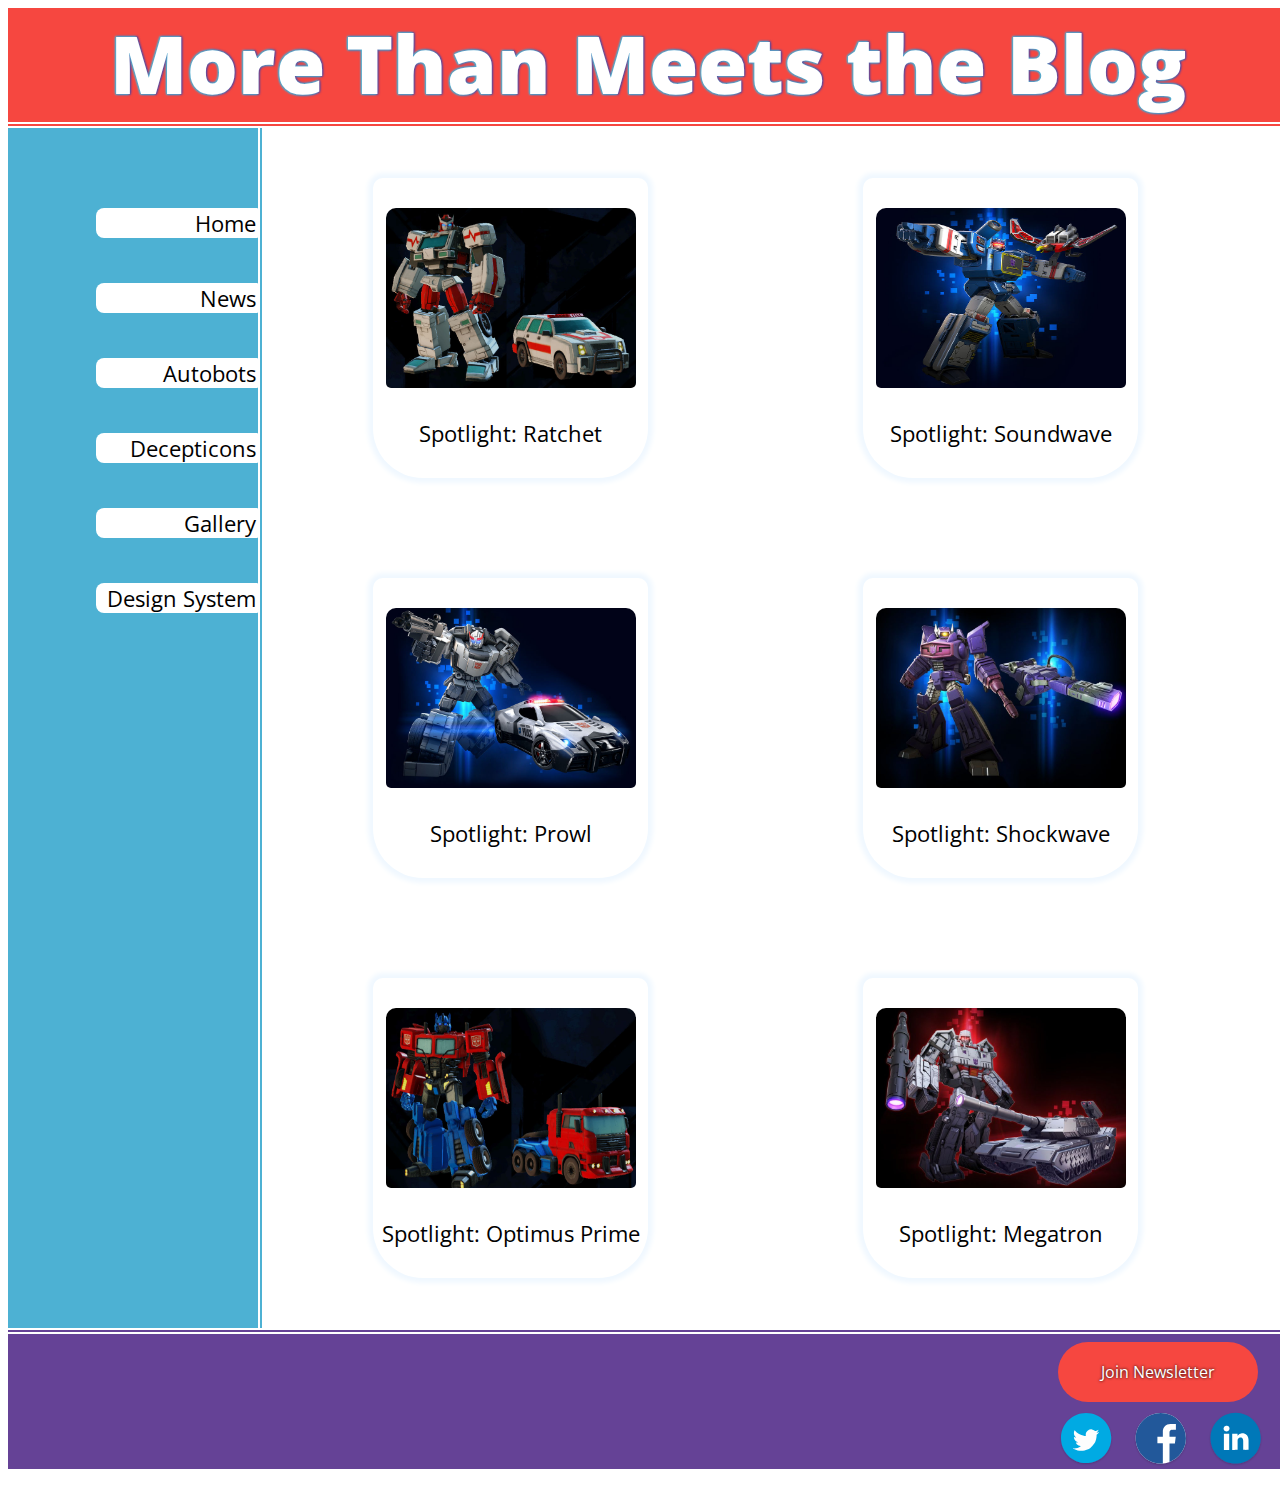
<file: index.html>
<!DOCTYPE html>
<html lang="en">
    <head>
        <meta name="viewport" content="width=device-width, initial-scale=1.0" charset="utf-8" >
        <link rel="stylesheet" href="index.css">
        <title>Blog Homepage</title>
    </head>
    
    <body>
        <div class="title">More Than Meets the Blog</div>
        
        <div class="navbar">
            <div class="nav nav1"><a href="index.html">Home</a></div>
            <div class="nav">News</div>
            <div class="nav">Autobots</div>
            <div class="nav">Decepticons</div>
            <div class="nav">Gallery</div>
            <div class="nav"><a href="DesignSystem.html">Design System</a></div>
        </div>
        
        <div class="page-content">
            <a href="blogpostRatchet.html">
                <div class="card blog-card card1">
                    <div class="card-image image1"></div>
                    <div class="content">Spotlight: Ratchet</div>
                </div>
            </a>
            
            <a href="blogpostSoundwave.html">
                <div class="card blog-card card2">
                    <div class="card-image image2"></div>
                    <div class="content">Spotlight: Soundwave</div>
                </div>
            </a>
            
            <a href="blogpostRatchet.html">
                <div class="card blog-card card3">
                    <div class="card-image image3"></div>
                    <div class="content">Spotlight: Prowl</div>
                </div>
            </a>
            
            <a href="blogpostSoundwave.html">
                <div class="card blog-card card4">
                    <div class="card-image image4"></div>
                    <div class="content">Spotlight: Shockwave</div>
                </div>
            </a>
            
            <a href="blogpostRatchet.html">
                <div class="card blog-card card5">
                    <div class="card-image image5"></div>
                    <div class="content">Spotlight: Optimus Prime</div>
                </div>
            </a>
            
            <a href="blogpostSoundwave.html">
                <div class="card blog-card card6">
                    <div class="card-image image6"></div>
                    <div class="content">Spotlight: Megatron</div>
                </div>
            </a>
        </div>
        
        <div class="footer">
            <div class="button">Join Newsletter</div>
            <div class="icon-group">
                <div class="icon twit-icon"></div>
                <div class="icon face-icon"></div>
                <div class="icon link-icon"></div>
            </div>
        </div>
    </body>
</html>
</file>
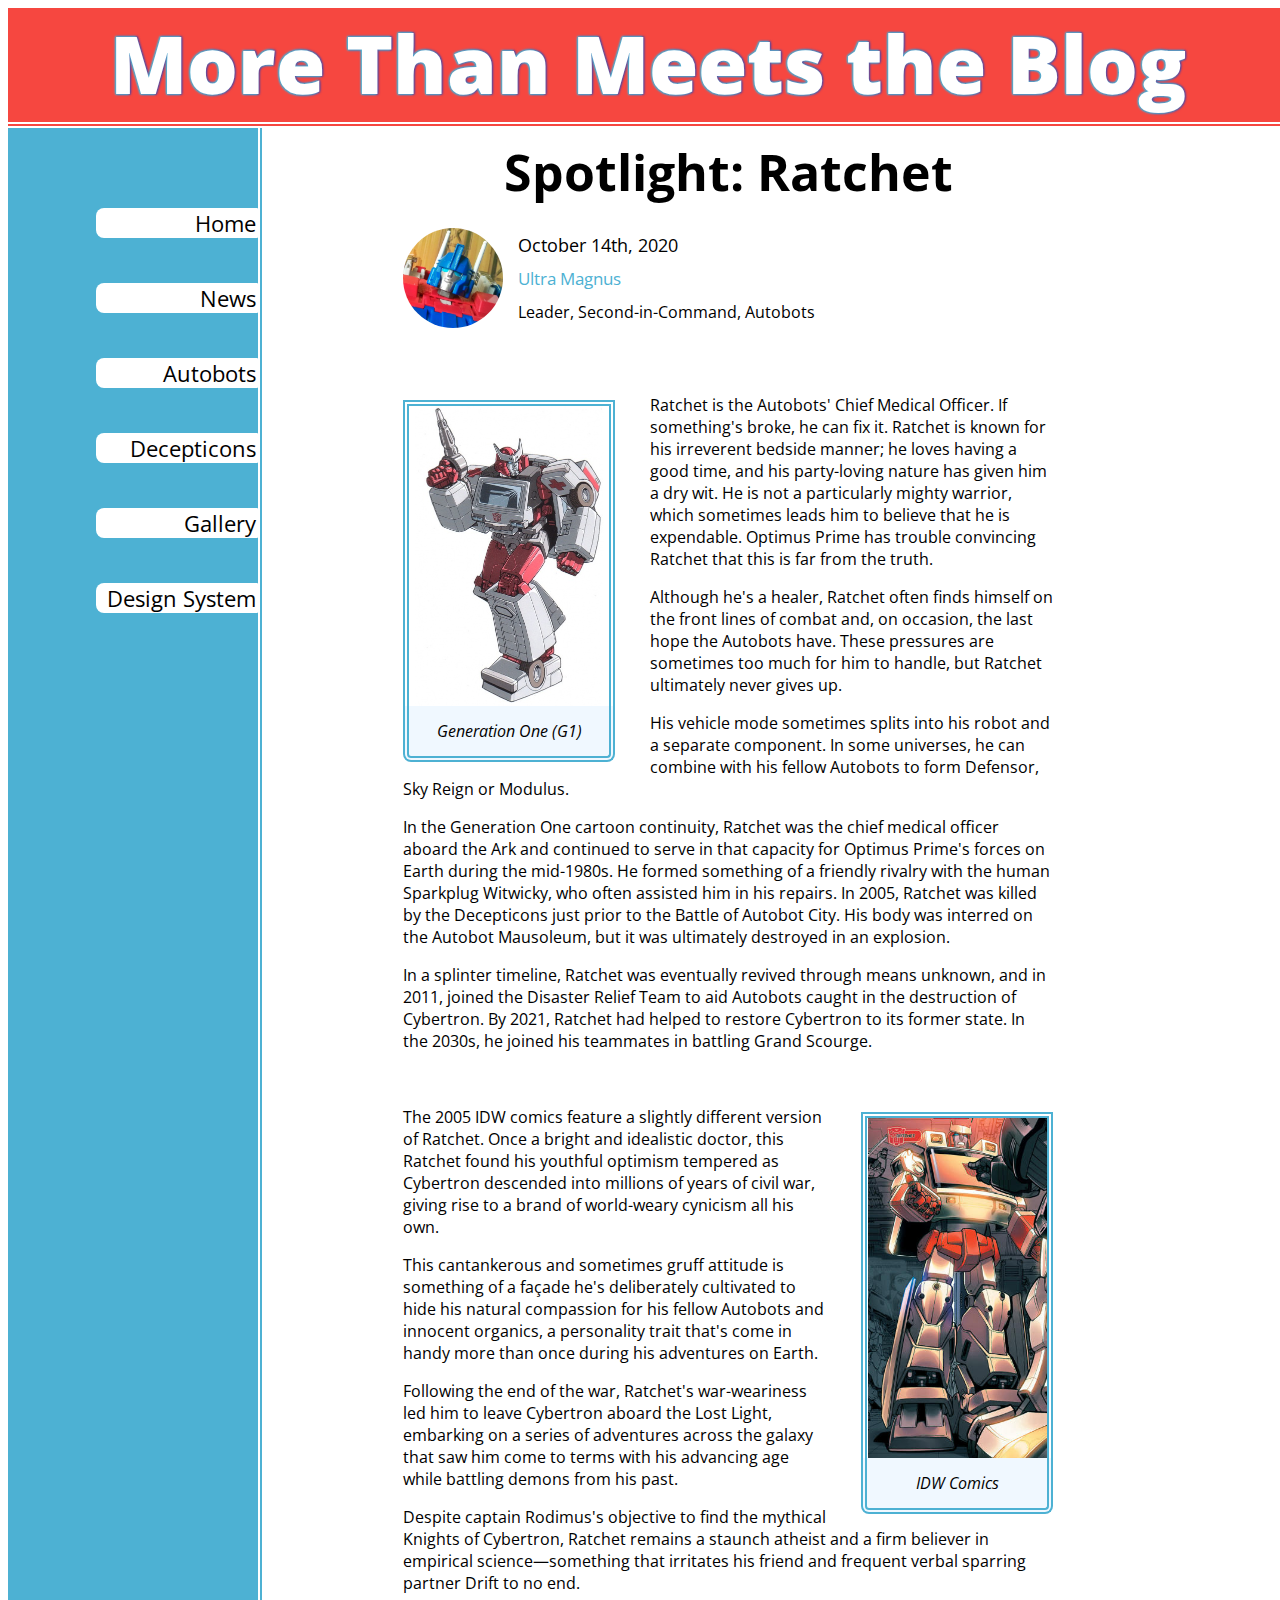
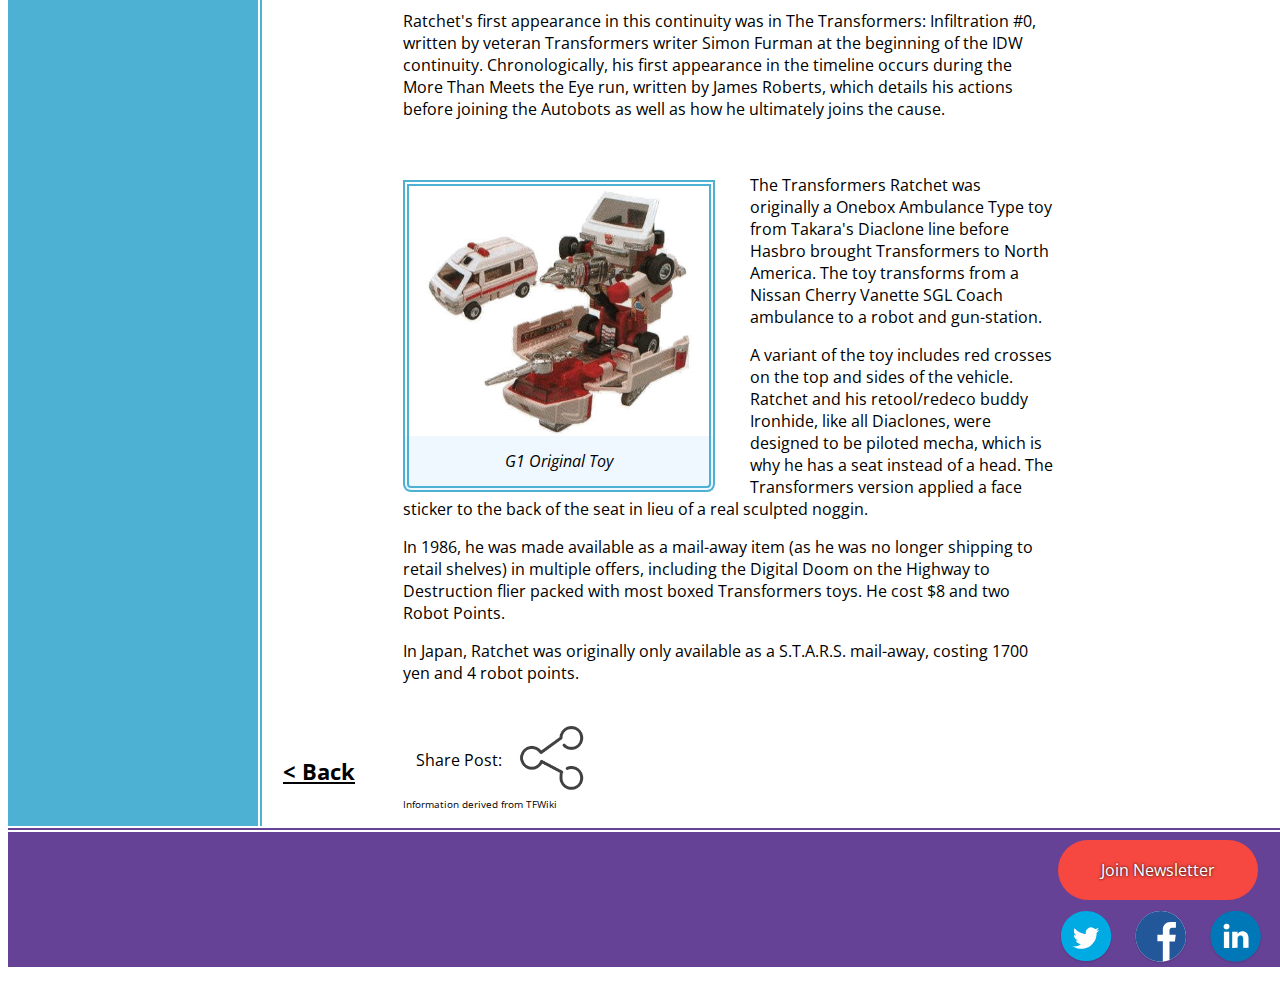
<file: blogpostRatchet.html>
<!DOCTYPE html>
<html lang="en">
    <head>
        <meta name="viewport" content="width=device-width, initial-scale=1.0" charset="utf-8">
        <link rel="stylesheet" href="blogpostRatchet.css">
        <title>Blog Post</title>
    </head>
    
    <body>
        <div class="title">More Than Meets the Blog</div>
        
        <div class="navbar">
            <div class="nav nav1"><a href="index.html">Home</a></div>
            <div class="nav">News</div>
            <div class="nav">Autobots</div>
            <div class="nav">Decepticons</div>
            <div class="nav">Gallery</div>
            <div class="nav"><a href="DesignSystem.html">Design System</a></div>
        </div>
        
        <div class="header">Spotlight: Ratchet</div>
        
        <div class="author">
            <div class="icon author-icon"></div>
            <div class="author-content">
                <div class="date">October 14th, 2020</div>
                <div class="name">Ultra Magnus</div>
                <div class="info">Leader, Second-in-Command, Autobots</div>
            </div>
        </div>
        
        <div class="post-content">
            <div class="image post-image1"></div>
            <div class="caption caption1">Generation One (G1)</div>
            <p>Ratchet is the Autobots' Chief Medical Officer. If something's broke, he can fix it. Ratchet is known for his irreverent bedside manner; he loves having a good time, and his party-loving nature has given him a dry wit. He is not a particularly mighty warrior, which sometimes leads him to believe that he is expendable. Optimus Prime has trouble convincing Ratchet that this is far from the truth.</p>

            <p>Although he's a healer, Ratchet often finds himself on the front lines of combat and, on occasion, the last hope the Autobots have. These pressures are sometimes too much for him to handle, but Ratchet ultimately never gives up.</p>

            <p>His vehicle mode sometimes splits into his robot and a separate component. In some universes, he can combine with his fellow Autobots to form Defensor, Sky Reign or Modulus.</p>
            
            <p>In the Generation One cartoon continuity, Ratchet was the chief medical officer aboard the Ark and continued to serve in that capacity for Optimus Prime's forces on Earth during the mid-1980s. He formed something of a friendly rivalry with the human Sparkplug Witwicky, who often assisted him in his repairs. In 2005, Ratchet was killed by the Decepticons just prior to the Battle of Autobot City. His body was interred on the Autobot Mausoleum, but it was ultimately destroyed in an explosion.</p>
            
            <p>In a splinter timeline, Ratchet was eventually revived through means unknown, and in 2011, joined the Disaster Relief Team to aid Autobots caught in the destruction of Cybertron. By 2021, Ratchet had helped to restore Cybertron to its former state. In the 2030s, he joined his teammates in battling Grand Scourge.</p>
            <br>
            
            <div class="image post-image2"></div>
            <div class="caption caption2">IDW Comics</div>
            
            <p>The 2005 IDW comics feature a slightly different version of Ratchet. Once a bright and idealistic doctor, this Ratchet found his youthful optimism tempered as Cybertron descended into millions of years of civil war, giving rise to a brand of world-weary cynicism all his own.</p>
            
            <p>This cantankerous and sometimes gruff attitude is something of a façade he's deliberately cultivated to hide his natural compassion for his fellow Autobots and innocent organics, a personality trait that's come in handy more than once during his adventures on Earth.</p>
            
            <p>Following the end of the war, Ratchet's war-weariness led him to leave Cybertron aboard the Lost Light, embarking on a series of adventures across the galaxy that saw him come to terms with his advancing age while battling demons from his past.</p> 
            
            <p>Despite captain Rodimus's objective to find the mythical Knights of Cybertron, Ratchet remains a staunch atheist and a firm believer in empirical science—something that irritates his friend and frequent verbal sparring partner Drift to no end.</p>
            
            <p>Ratchet's first appearance in this continuity was in The Transformers: Infiltration #0, written by veteran Transformers writer Simon Furman at the beginning of the IDW continuity. Chronologically, his first appearance in the timeline occurs during the More Than Meets the Eye run, written by James Roberts, which details his actions before joining the Autobots as well as how he ultimately joins the cause.</p>
            <br>
            
            <div class="image post-image3"></div>
            <div class="caption caption3">G1 Original Toy</div>
            
            <p>The Transformers Ratchet was originally a Onebox Ambulance Type toy from Takara's Diaclone line before Hasbro brought Transformers to North America. The toy transforms from a Nissan Cherry Vanette SGL Coach ambulance to a robot and gun-station.</p>
            
            <p>A variant of the toy includes red crosses on the top and sides of the vehicle. Ratchet and his retool/redeco buddy Ironhide, like all Diaclones, were designed to be piloted mecha, which is why he has a seat instead of a head. The Transformers version applied a face sticker to the back of the seat in lieu of a real sculpted noggin.</p>
            
            <p>In 1986, he was made available as a mail-away item (as he was no longer shipping to retail shelves) in multiple offers, including the Digital Doom on the Highway to Destruction flier packed with most boxed Transformers toys. He cost $8 and two Robot Points.</p>
            
            <p>In Japan, Ratchet was originally only available as a S.T.A.R.S. mail-away, costing 1700 yen and 4 robot points.</p>
            <br>
            
            <div class="social">
                Share Post: 
                <div class="icon share-icon"></div>
            </div>
            
            <div class="credit">Information derived from TFWiki</div>
        </div>
        
        <div class="back"><a href="index.html">&lt Back</a></div>
        
        <div class="footer">
            <div class="button">Join Newsletter</div>
            <div class="icon-group">
                <div class="icon twit-icon"></div>
                <div class="icon face-icon"></div>
                <div class="icon link-icon"></div>
            </div>
        </div>
    </body>
</html>
</file>
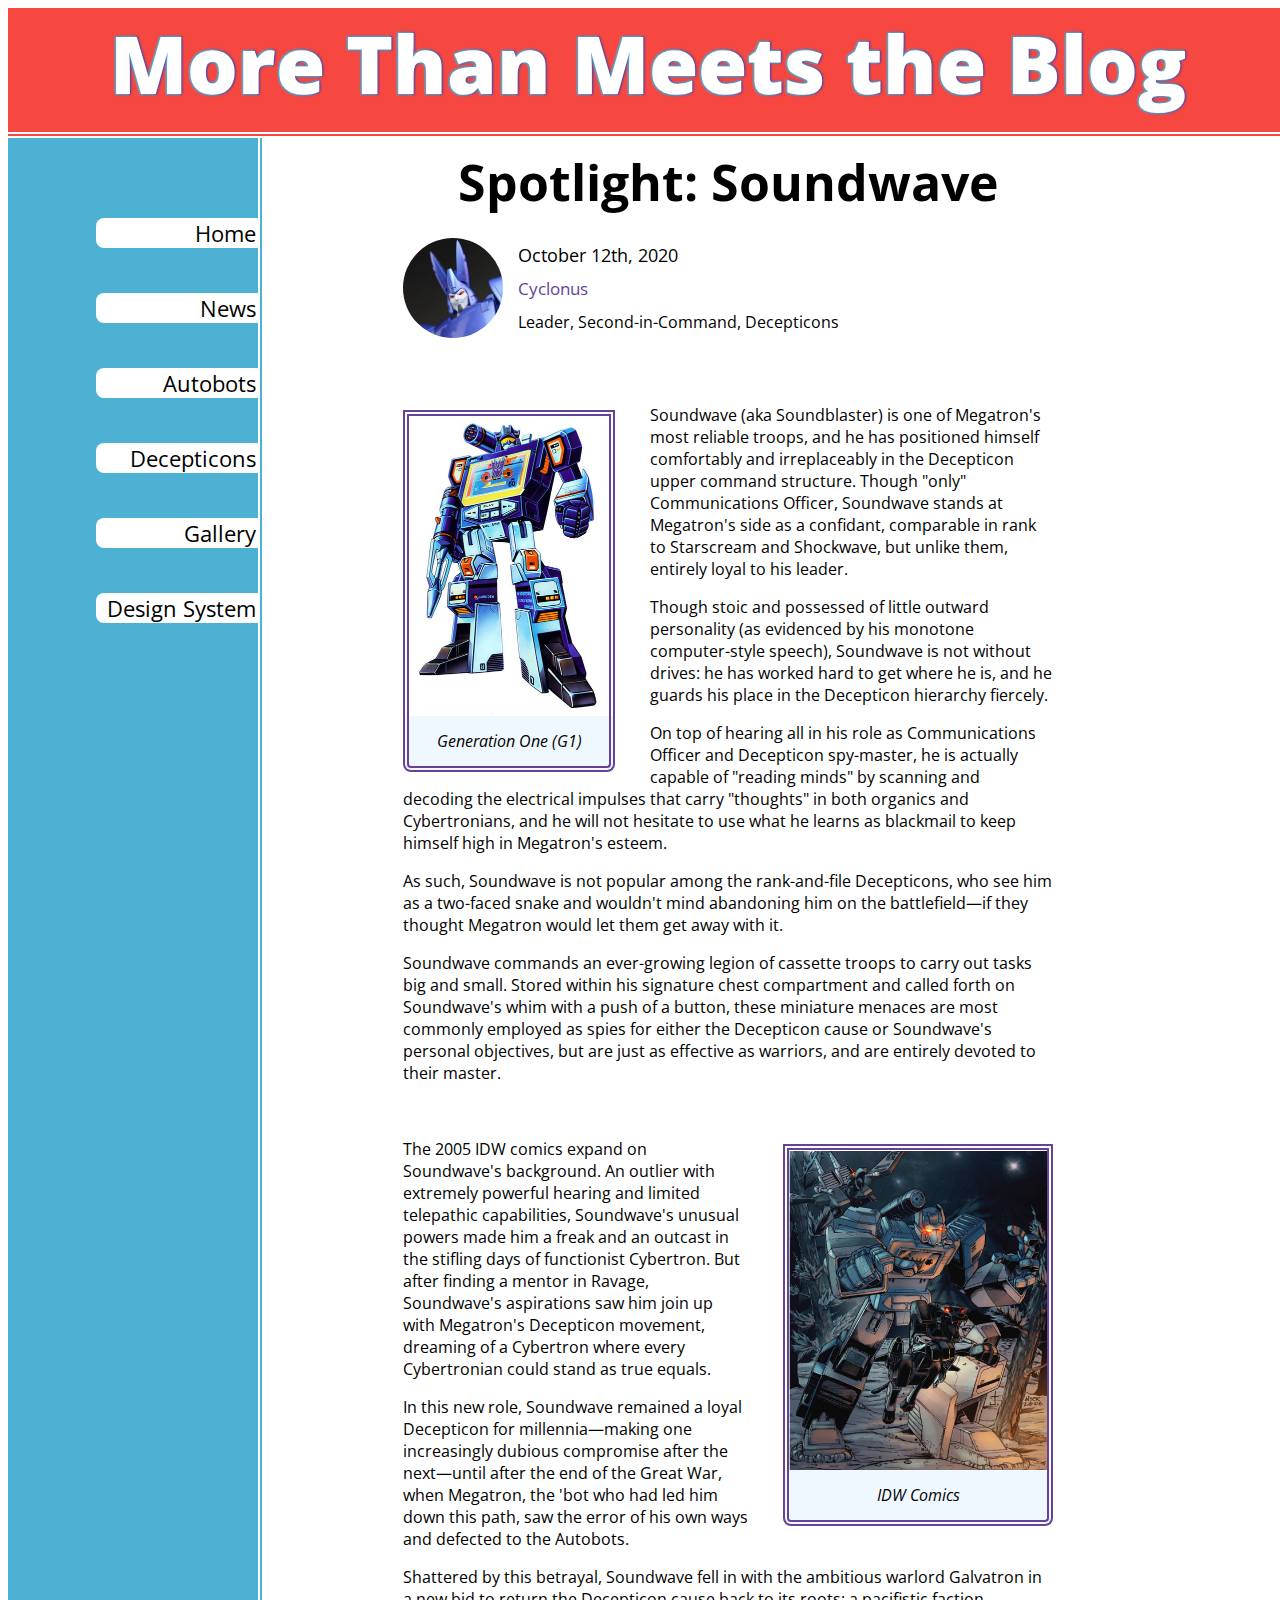
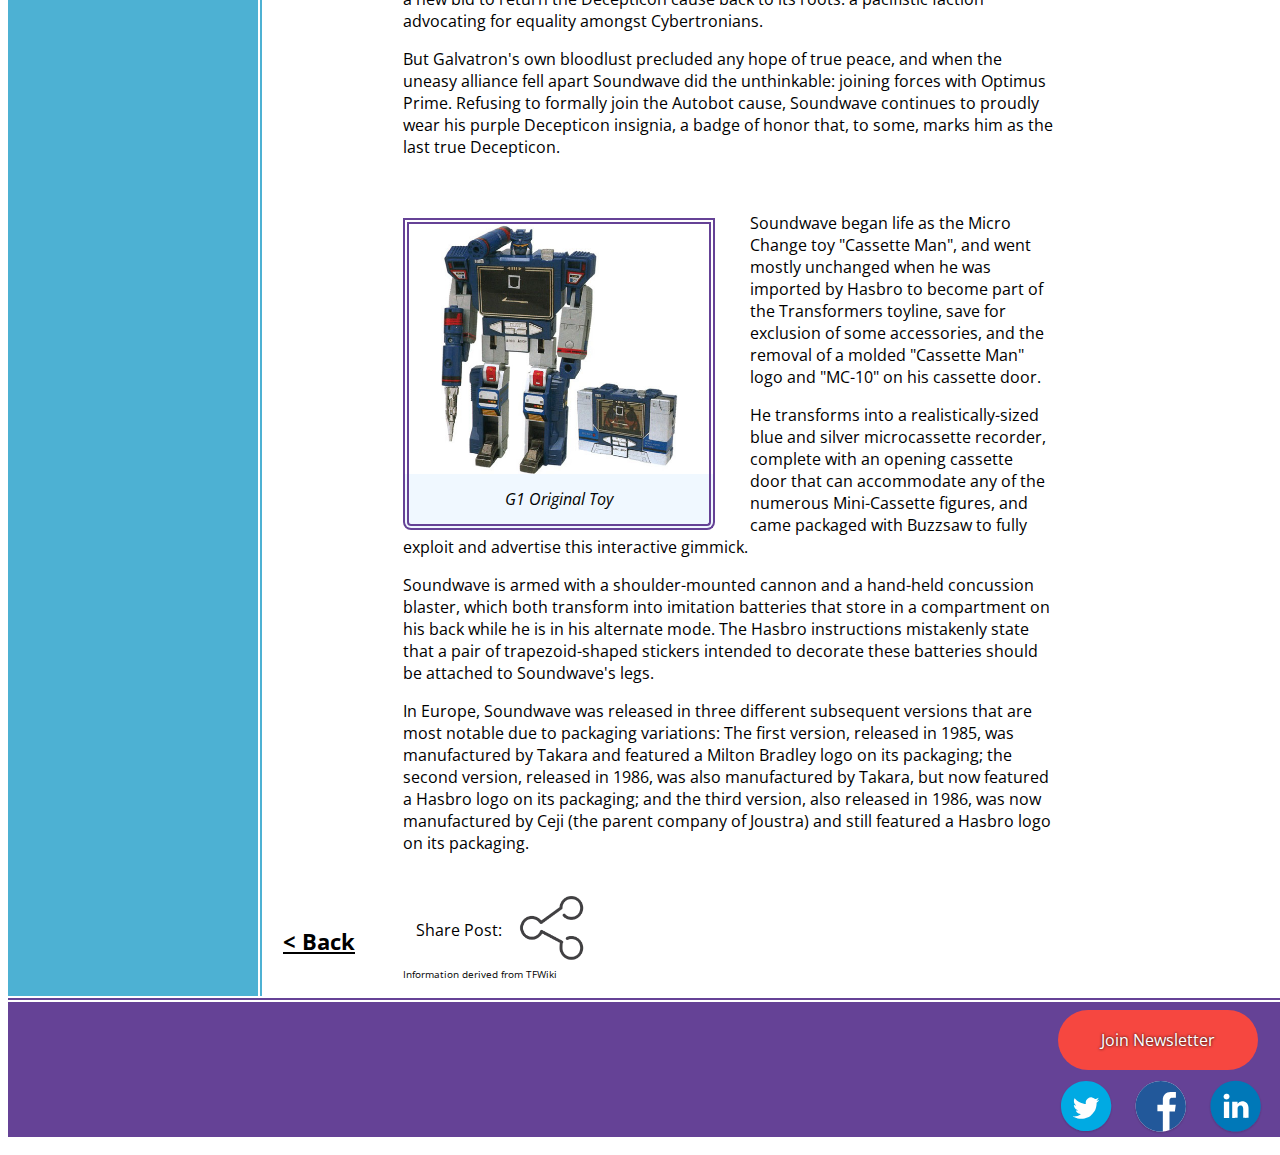
<file: blogpostSoundwave.html>
<!DOCTYPE html>
<html lang="en">
    <head>
        <meta name="viewport" content="width=device-width, initial-scale=1.0" charset="utf-8">
        <link rel="stylesheet" href="blogpostSoundwave.css">
        <title>Blog Post</title>
    </head>
    
    <body>
        <div class="title">More Than Meets the Blog</div>
        
        <div class="navbar">
            <div class="nav nav1"><a href="index.html">Home</a></div>
            <div class="nav">News</div>
            <div class="nav">Autobots</div>
            <div class="nav">Decepticons</div>
            <div class="nav">Gallery</div>
            <div class="nav"><a href="DesignSystem.html">Design System</a></div>
        </div>
        
        <div class="header">Spotlight: Soundwave</div>
        
        <div class="author">
            <div class="icon author-icon"></div>
            <div class="author-content">
                <div class="date">October 12th, 2020</div>
                <div class="name">Cyclonus</div>
                <div class="info">Leader, Second-in-Command, Decepticons</div>
            </div>
        </div>
        
        <div class="post-content">
            <div class="image post-image1"></div>
            <div class="caption caption1">Generation One (G1)</div>
            
            <p>Soundwave (aka Soundblaster) is one of Megatron's most reliable troops, and he has positioned himself comfortably and irreplaceably in the Decepticon upper command structure. Though "only" Communications Officer, Soundwave stands at Megatron's side as a confidant, comparable in rank to Starscream and Shockwave, but unlike them, entirely loyal to his leader.</p>

            <p>Though stoic and possessed of little outward personality (as evidenced by his monotone computer-style speech), Soundwave is not without drives: he has worked hard to get where he is, and he guards his place in the Decepticon hierarchy fiercely.</p>

            <p>On top of hearing all in his role as Communications Officer and Decepticon spy-master, he is actually capable of "reading minds" by scanning and decoding the electrical impulses that carry "thoughts" in both organics and Cybertronians, and he will not hesitate to use what he learns as blackmail to keep himself high in Megatron's esteem.</p>
            
            <p>As such, Soundwave is not popular among the rank-and-file Decepticons, who see him as a two-faced snake and wouldn't mind abandoning him on the battlefield—if they thought Megatron would let them get away with it.</p>
            
            <p>Soundwave commands an ever-growing legion of cassette troops to carry out tasks big and small. Stored within his signature chest compartment and called forth on Soundwave's whim with a push of a button, these miniature menaces are most commonly employed as spies for either the Decepticon cause or Soundwave's personal objectives, but are just as effective as warriors, and are entirely devoted to their master.</p>
            <br>
            
            <div class="image post-image2"></div>
            <div class="caption caption2">IDW Comics</div>
            
            <p>The 2005 IDW comics expand on Soundwave's background. An outlier with extremely powerful hearing and limited telepathic capabilities, Soundwave's unusual powers made him a freak and an outcast in the stifling days of functionist Cybertron. But after finding a mentor in Ravage, Soundwave's aspirations saw him join up with Megatron's Decepticon movement, dreaming of a Cybertron where every Cybertronian could stand as true equals.</p>
            
            <p>In this new role, Soundwave remained a loyal Decepticon for millennia—making one increasingly dubious compromise after the next—until after the end of the Great War, when Megatron, the 'bot who had led him down this path, saw the error of his own ways and defected to the Autobots.</p>
            
            <p>Shattered by this betrayal, Soundwave fell in with the ambitious warlord Galvatron in a new bid to return the Decepticon cause back to its roots: a pacifistic faction advocating for equality amongst Cybertronians.</p>
            
            <p>But Galvatron's own bloodlust precluded any hope of true peace, and when the uneasy alliance fell apart Soundwave did the unthinkable: joining forces with Optimus Prime. Refusing to formally join the Autobot cause, Soundwave continues to proudly wear his purple Decepticon insignia, a badge of honor that, to some, marks him as the last true Decepticon.</p>
            <br>
            
            <div class="image post-image3"></div>
            <div class="caption caption3">G1 Original Toy</div>
            
            <p>Soundwave began life as the Micro Change toy "Cassette Man", and went mostly unchanged when he was imported by Hasbro to become part of the Transformers toyline, save for exclusion of some accessories, and the removal of a molded "Cassette Man" logo and "MC-10" on his cassette door.</p>
            
            <p>He transforms into a realistically-sized blue and silver microcassette recorder, complete with an opening cassette door that can accommodate any of the numerous Mini-Cassette figures, and came packaged with Buzzsaw to fully exploit and advertise this interactive gimmick.</p>
            
            <p>Soundwave is armed with a shoulder-mounted cannon and a hand-held concussion blaster, which both transform into imitation batteries that store in a compartment on his back while he is in his alternate mode. The Hasbro instructions mistakenly state that a pair of trapezoid-shaped stickers intended to decorate these batteries should be attached to Soundwave's legs.</p>
            
            <p>In Europe, Soundwave was released in three different subsequent versions that are most notable due to packaging variations: The first version, released in 1985, was manufactured by Takara and featured a Milton Bradley logo on its packaging; the second version, released in 1986, was also manufactured by Takara, but now featured a Hasbro logo on its packaging; and the third version, also released in 1986, was now manufactured by Ceji (the parent company of Joustra) and still featured a Hasbro logo on its packaging.</p>
            <br>
            
            <div class="social">
                Share Post: 
                <div class="icon share-icon"></div>
            </div>
            
            <div class="credit">Information derived from TFWiki</div>
        </div>
        
        <div class="back"><a href="index.html">&lt Back</a></div>
        
        <div class="footer">
            <div class="button">Join Newsletter</div>
            <div class="icon-group">
                <div class="icon twit-icon"></div>
                <div class="icon face-icon"></div>
                <div class="icon link-icon"></div>
            </div>
        </div>
    </body>
</html>
</file>
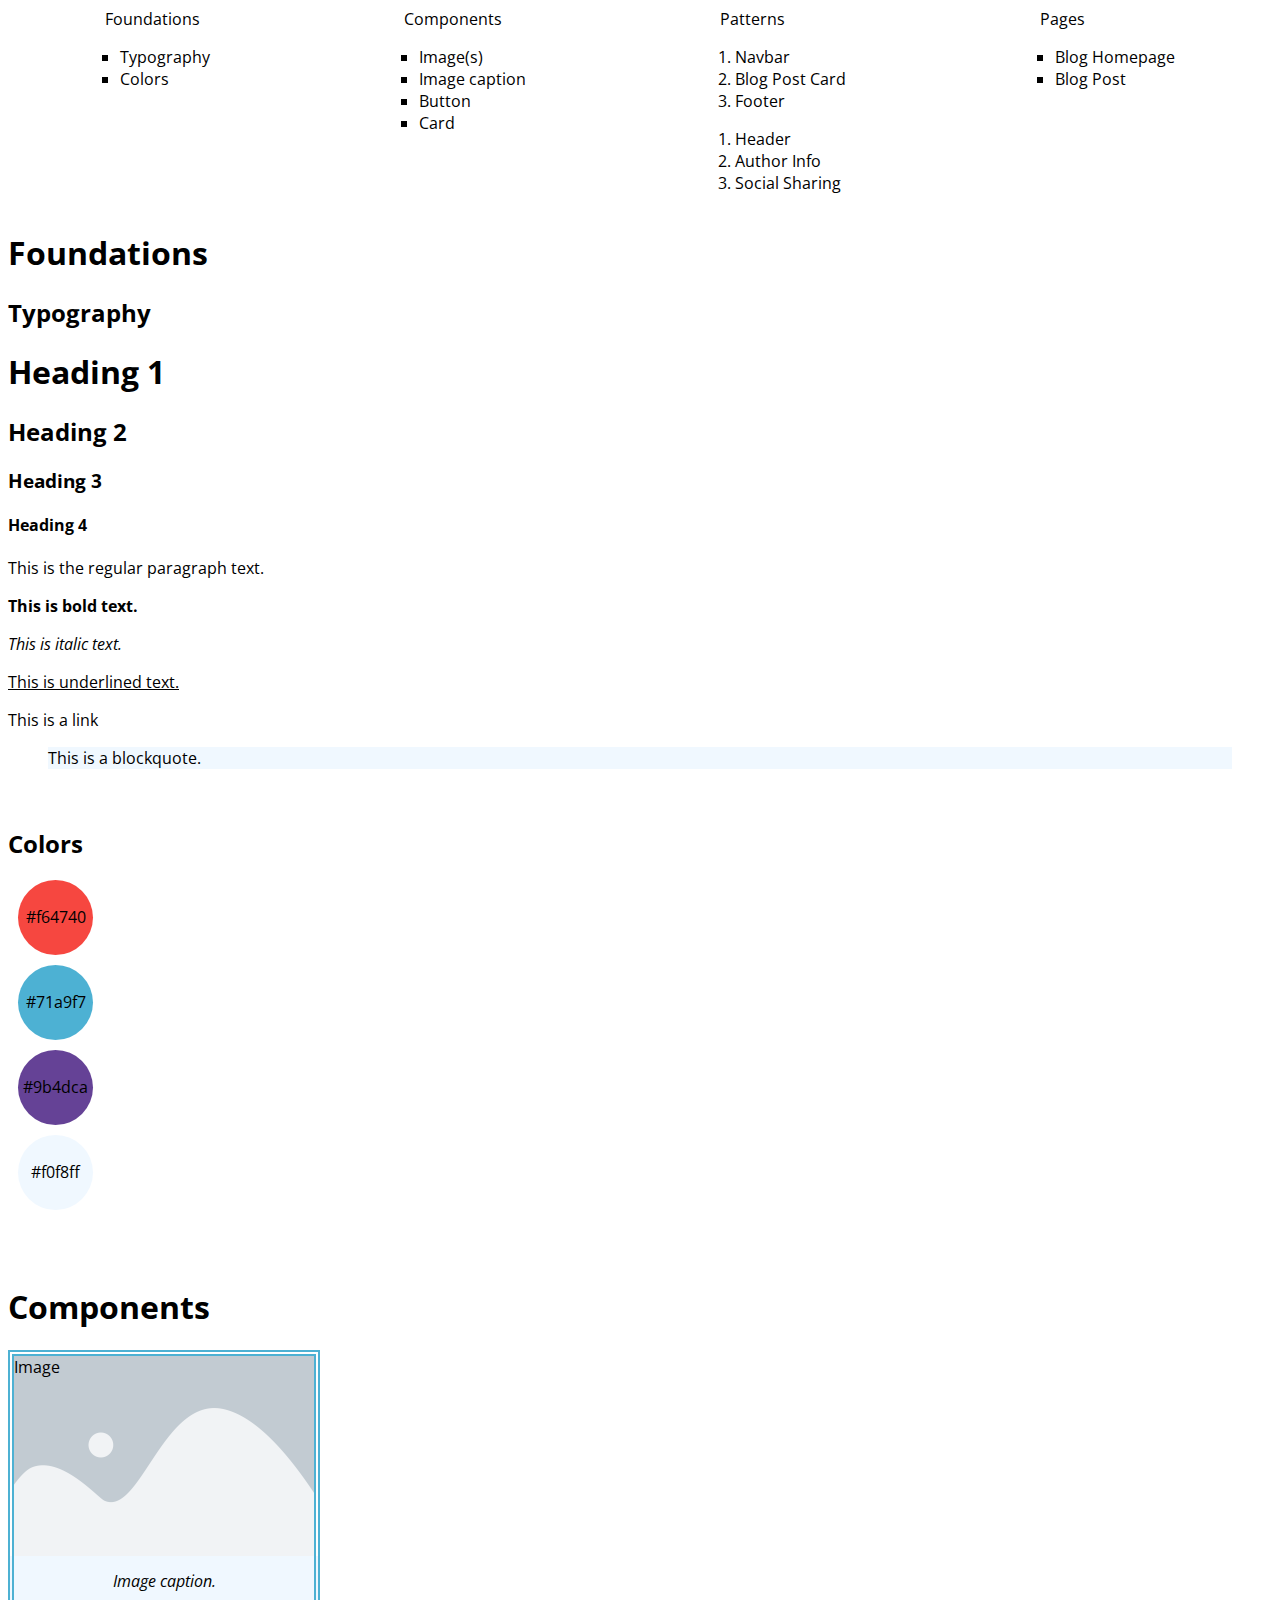
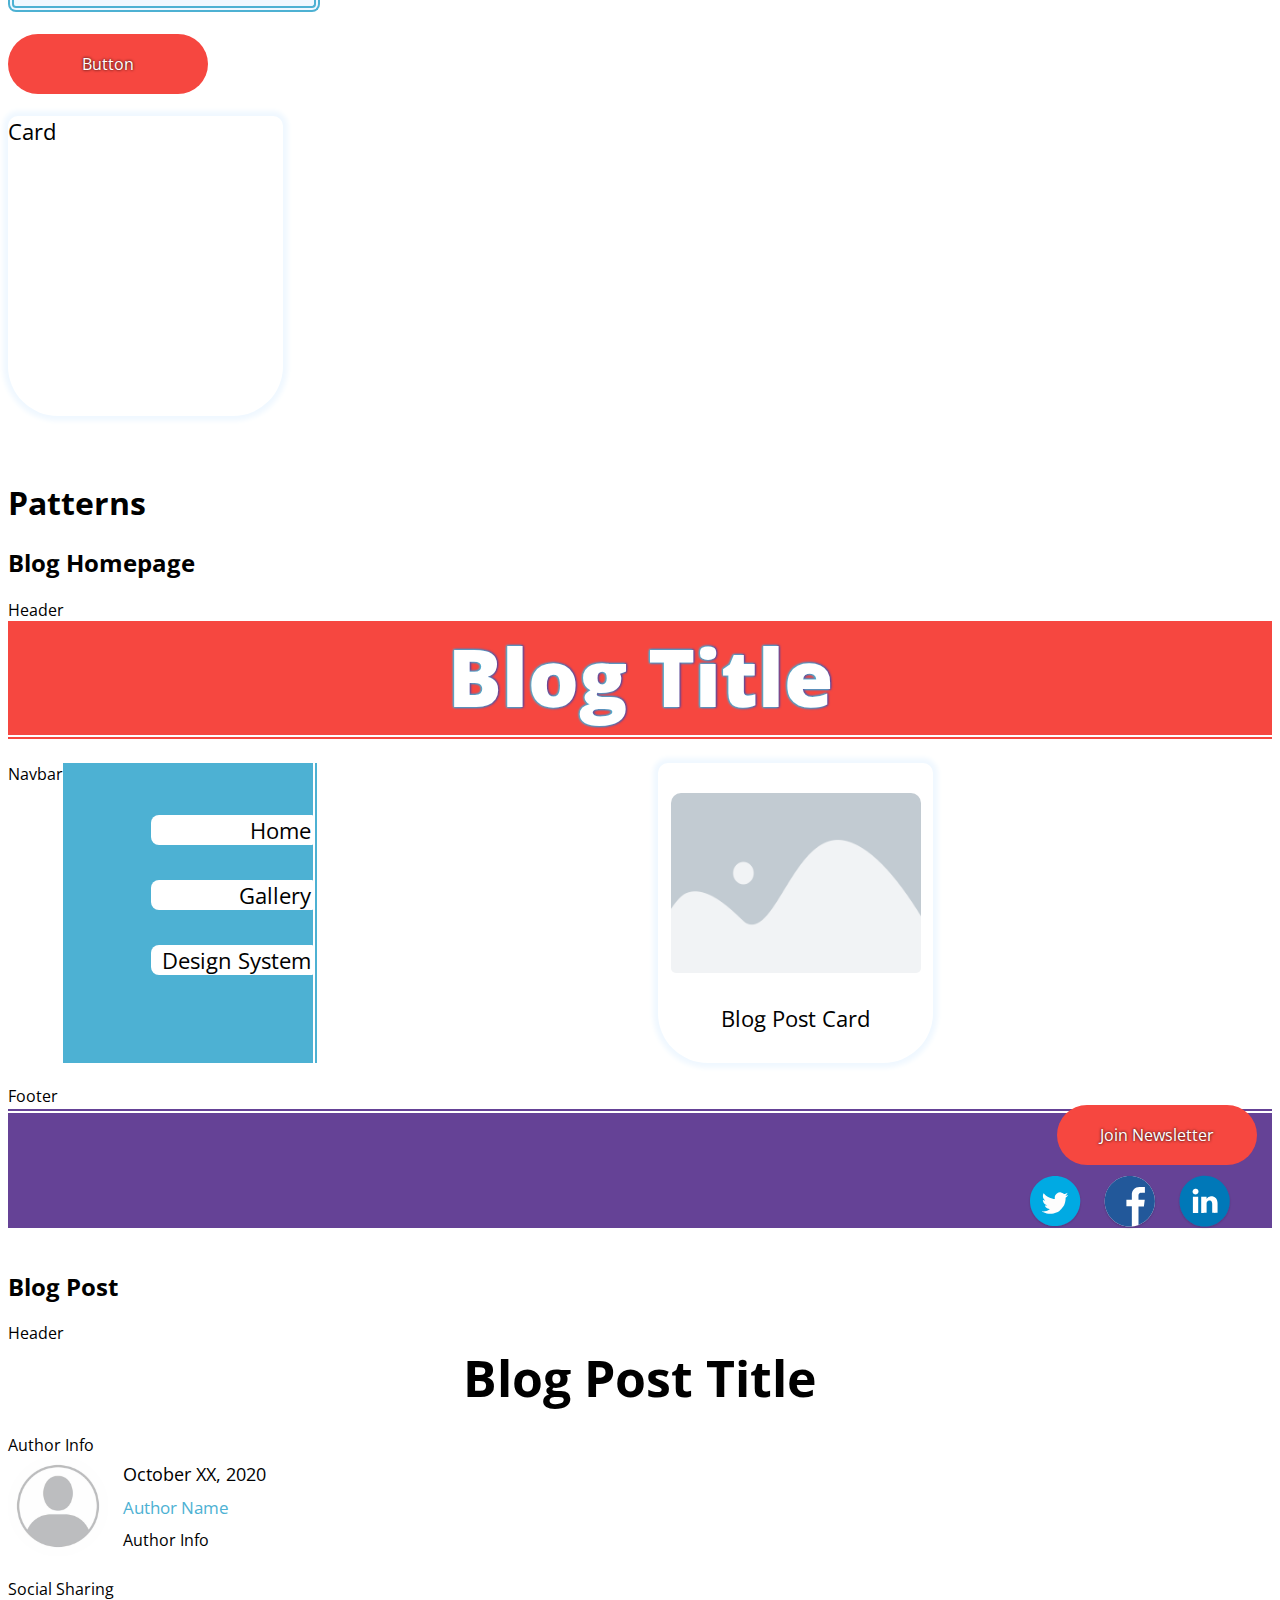
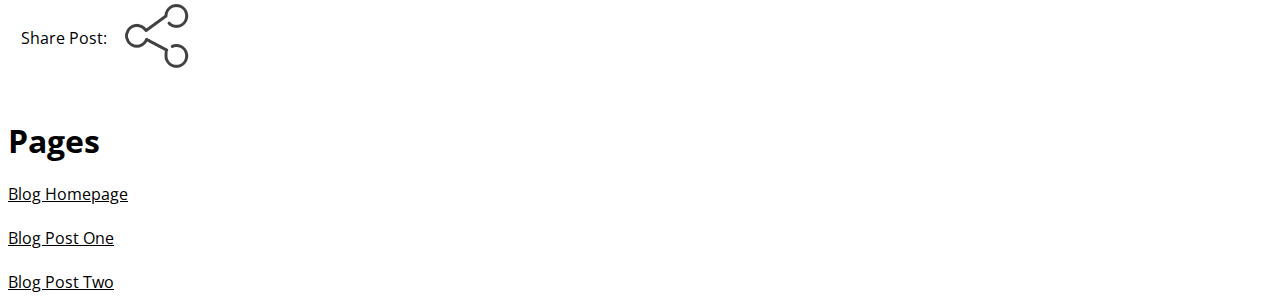
<file: DesignSystem.html>
<!DOCTYPE html>
<html lang="en">
    <head>
        <meta charset="utf-8">
        <link rel="stylesheet" href="DesignSystem.css">
        <title>Design System</title>
    </head>

    <body>
        <div class="listing">
            <div class="foundation">
                Foundations
                <ul>
                    <li>Typography</li>
                    <li>Colors</li>
                </ul>
            </div>

            <div class="components">
                Components
                <ul>
                    <li>Image(s)</li>
                    <li>Image caption</li>
                    <li>Button</li>
                    <li>Card</li>
                </ul>
            </div>

            <div class="patterns">
                Patterns
                <ol>
                    <li>Navbar</li>
                    <li>Blog Post Card</li>
                    <li>Footer</li>
                </ol>

                <ol>
                    <li>Header</li>
                    <li>Author Info</li>
                    <li>Social Sharing</li>
                </ol>
            </div>

            <div class="pages">
                Pages
                <ul>
                    <li>Blog Homepage</li>
                    <li>Blog Post</li>
                </ul>
            </div>
        </div>

        <!--Foundations Section-->
        <h1 class="main-heading">Foundations</h1>

        <!--Typography-->
        <h2 class="sub-heading">Typography</h2>

        <h1>Heading 1</h1>
        <h2>Heading 2</h2>
        <h3>Heading 3</h3>
        <h4>Heading 4</h4>

        <p>This is the regular paragraph text.</p>
        
        <div class="bold"><p>This is bold text.</p></div>
        <div class="italic"><p>This is italic text.</p></div>
        <div class="underline"><p>This is underlined text.</p></div>

        <p><a href="http://www.google.com">This is a link</a></p>

        <blockquote>This is a blockquote.</blockquote>
        <br>

        <!--Colors-->
        <h2 class="sub-heading">Colors</h2>
        <div class="colors color1">#f64740</div>
        <div class="colors color2">#71a9f7</div>
        <div class="colors color3">#9b4dca</div>
        <div class="colors color4">#f0f8ff</div>
        <br>
        <br>

        <!--Components Section-->
        <h1 class="main-heading">Components</h1>

        <div class="image placeholder-image">Image</div>
        <div class="caption">Image caption.</div>
        <br>
        <div class="button">Button</div>
        <br>
        <div class="card">Card</div>
        <br>
        <br>

        <!--Patterns Section-->
        <h1 class="main-heading">Patterns</h1>

        <!--Blog Homepage-->
        <h2 class="sub-heading">Blog Homepage</h2>
        
        Header
        <div class="title">Blog Title</div>
        <br>
        
        <div class="bar-with-card">
            Navbar
            <div class="navbar placeholder-nav">
                <div class="nav">Home</div>
                <div class="nav">Gallery</div>
                <div class="nav">Design System</div>
            </div>
            <br>
            <div class="card blog-card center-card">
                <div class="card-image placeholder-image"></div>
                <div class="content">Blog Post Card</div>
            </div>
        </div>
        <br>
        Footer
        <div class="footer">
            <div class="button">Join Newsletter</div>
            <div class="icon-group">
                <div class="icon twit-icon"></div>
                <div class="icon face-icon"></div>
                <div class="icon link-icon"></div>
            </div>
        </div>
        <br>

        <!--Blog Post-->
        <h2 class="sub-heading">Blog Post</h2>

        Header
        <div class="header">Blog Post Title</div>
        <br>
        Author Info
        <div class="author">
            <div class="icon author-icon placeholder-icon"></div>
            <div class="author-content">
                <div class="date">October XX, 2020</div>
                <div class="name">Author Name</div>
                <div class="info">Author Info</div>
            </div>
        </div>
        <br>
        Social Sharing
        <div class="social">
            Share Post: 
            <div class="icon share-icon"></div>
        </div>
        <br>

        <!--Pages Section-->
        <h1 class="main-heading">Pages</h1>
        <div class="links">
            <a href="index.html">Blog Homepage</a>
            <br>
            <br>
            <a href="blogpostRatchet.html">Blog Post One</a>
            <br>
            <br>
            <a href="blogpostSoundwave.html">Blog Post Two</a>
        </div>
    </body>
</html>
</file>
<file: index.css>
@import "DesignSystem.css";

body {
    display: grid;
    grid-template-areas: "head head head"
                         "nav cont cont"
                         "foot foot foot";
    grid-template-rows: auto 1fr auto;
    grid-template-columns: 200px 1fr;
}

.title {
    grid-area: head;
    width: 100vw;
}

.navbar {
    grid-area: nav;
    height: auto;
}

.nav {
    margin-bottom: 45px;
}

.page-content {
    grid-area: cont;
    display: flex;
    justify-content: space-evenly;
    flex-wrap: wrap;
    text-align: center;
}

.blog-card {
    margin: 50px;
}

.image1 {
    background-image: url("ratchet.jpg");
}

.image2 {
    background-image: url("soundwave.jpg");
}

.image3 {
    background-image: url("prowl.jpg");
}

.image4 {
    background-image: url("shockwave.jpg");
}

.image5 {
    background-image: url("optimus.jpg");
}

.image6 {
    background-image: url("megatron.jpg");
}

.card2:hover,
.card4:hover,
.card6:hover {
    box-shadow: 8px 8px 0 2px var(--tfPurple);
}

.footer {
    grid-area: foot;
    height: 120px;
    width: 100vw;
}

.button {
    margin-right: 30px;
    margin-top: 10px;
}


/***** Media Breakpoints *****/
@media(min-width:768px) and (max-width:1340px) {
    .navbar {
        justify-content: flex-start;
    }
    
    .nav1 {
        margin-top: 80px;
    }
}

@media(min-width: 320px) and (max-width: 767px) {
    body {
        display: grid;
        height: 100vh;
        grid-template-areas: "head"
                             "cont"
                             "foot";
        grid-template-rows: auto 1fr auto;
        grid-template-columns: 1fr;
    }
    
    .nav {
        display: none;
    }
    
    .page-content {
        display: flex;
        flex-direction: column;
        justify-content: space-evenly;
        align-items: center;
        text-align: center;
        flex-wrap: nowrap;
        margin-top: 50px;
    }
}

/* note: media breakpoints weren't working when i
imported from another .css file, so i had to place the
code directly into the file*/
</file>
<file: blogpostRatchet.css>
@import 'DesignSystem.css';
@import 'index.css';

body {
    display: grid;
    grid-template-rows: auto 100px 100px 1fr 100px auto;
    grid-template-columns: 275px 120px 1fr 250px;
    grid-template-areas: "head head head head"
                         "nav . header ."
                         "nav . author ."
                         "nav . cont ."
                         "nav back cont ."
                         "foot foot foot foot";
}

.navbar {
    justify-content: flex-start;
}

.nav1 {
    margin-top: 80px;
}

.header {
    grid-area: header;
    margin-top: 10px;
}

.author {
    grid-area: author;
}

.author-icon {
    background-image: url(ultra-magnus2.jpg);
}

.post-content {
    grid-area: cont;
    margin: 50px 0 15px 0;
}

.post-image1 {
    float: left;
    margin-right: 35px;
    margin-top: 22px;
    background-image: url(Ratchet1.jpg);
    background-repeat: no-repeat;
    background-size: contain;
    width: 200px;
    height: 300px;
}

.caption1 {
    float: left;
    clear: left;
    margin-right: 35px;
    width: 200px;
}

.post-image2 {
    float: right;
    margin-left: 35px;
    margin-top: 22px;
    background-image: url(Ratchet2.jpg);
    background-repeat: no-repeat;
    background-size: contain;
    width: 180px;
    height: 340px;
}

.caption2 {
    float: right;
    clear: right;
    margin-left: 35px;
    width: 180px;
}

.post-image3 {
    float: left;
    margin-right: 35px;
    margin-top: 22px;
    background-image: url(Ratchet3.jpg);
    background-repeat: no-repeat;
    background-size: contain;
    width: 300px;
    height: 250px;
}

.caption3 {
    float: left;
    clear: left;
    margin-right: 35px;
    width: 300px;
}

.back {
    grid-area: back;
    font-size: 22px;
    font-weight: bold;
    text-decoration-line: underline;
    margin-top: 30px;
}

.credit {
    font-size: 10px;
}

/***** Media Breakpoint *****/

@media(min-width: 320px) and (max-width: 767px) {
    body {
        display: grid;
        height: 100vh;
        grid-template-areas: "head head head"
                             ". header ."
                             ". author ."
                             ". cont ."
                             "back cont ."
                             "foot foot foot";
        grid-template-rows: auto 1fr auto;
        grid-template-columns: 70px 1fr 50px;
    }
    
    .nav {
        display: none;
    }
}
</file>
<file: blogpostSoundwave.css>
@import 'DesignSystem.css';
@import 'index.css';

body {
    display: grid;
    grid-template-rows: 130px 100px 100px 1fr 100px 100px;
    grid-template-columns: 275px 120px 1fr 250px;
    grid-template-areas: "head head head head"
                         "nav . header ."
                         "nav . author ."
                         "nav . cont ."
                         "nav back cont ."
                         "foot foot foot foot";
}

.navbar {
    justify-content: flex-start;
}

.nav1 {
    margin-top: 80px;
}

.header {
    grid-area: header;
    margin-top: 10px;
}

.author {
    grid-area: author;
}

.author-icon {
    background-image: url(cyclonus2.jpeg);
}

.name {
    color: var(--tfPurple);
}

.post-content {
    grid-area: cont;
    margin: 50px 0 15px 0;
}

.image {
    border-color: var(--tfPurple);
}

.caption {
    border-color: var(--tfPurple);
}

.post-image1 {
    float: left;
    margin-right: 35px;
    margin-top: 22px;
    background-image: url(Soundwave1.jpg);
    background-repeat: no-repeat;
    background-size: contain;
    width: 200px;
    height: 300px;
}

.caption1 {
    float: left;
    clear: left;
    margin-right: 35px;
    width: 200px;
}

.post-image2 {
    float: right;
    margin-left: 35px;
    margin-top: 22px;
    background-image: url(Soundwave2.jpg);
    background-repeat: no-repeat;
    background-size: contain;
    width: 258px;
    height: 320px;
}

.caption2 {
    float: right;
    clear: right;
    margin-left: 35px;
    width: 258px;
}

.post-image3 {
    float: left;
    margin-right: 35px;
    margin-top: 22px;
    background-image: url(Soundwave3.jpg);
    background-repeat: no-repeat;
    background-size: contain;
    width: 300px;
    height: 250px;
}

.caption3 {
    float: left;
    clear: left;
    margin-right: 35px;
    width: 300px;
}

.back {
    grid-area: back;
    font-size: 22px;
    font-weight: bold;
    text-decoration-line: underline;
    margin-top: 30px;
}

.credit {
    font-size: 10px;
}

/***** Media Breakpoint *****/

@media(min-width: 320px) and (max-width: 767px) {
    body {
        display: grid;
        height: 100vh;
        grid-template-areas: "head head head"
                             ". header ."
                             ". author ."
                             ". cont ."
                             "back cont ."
                             "foot foot foot";
        grid-template-rows: auto 1fr auto;
        grid-template-columns: 70px 1fr 50px;
    }
    
    .nav {
        display: none;
    }
}
</file>
<file: DesignSystem.css>
@import url('https://fonts.googleapis.com/css2?family=Open+Sans&display=swap');

/*stored variables*/
:root {
    --tfRed: #f64740;
    --tfBlue: #4db1d3;
    --tfPurple: #654296;
    --lightBlue: #f0f8ff;
    --navbarWidth: 250px;
}

body {
    font-family: 'Open Sans', sans-serif;
}

/*styles the listings for the design system*/
.listing {
    display: flex;
    justify-content: space-around;
}

ul,
ol {
    padding-left: 15px;
}

ul {
    list-style: square;
}


/***** Typography *****/
.bold {
    font-weight: bold;
}

.italic {
    font-style: italic;
}

.underline {
    text-decoration-line: underline;
}

a {
    text-decoration-line: none;
    color: black;
}

blockquote {
    background-color: var(--lightBlue);
}


/***** Colors *****/
.colors {
    width: 75px;
    height: 75px;
    margin: 10px;
    border-radius: 50px;
    text-align: center;
    line-height: 75px;
}

.color1 {
    background-color: var(--tfRed);
}

.color2 {
    background-color: var(--tfBlue);
}

.color3 {
    background-color: var(--tfPurple);
}

.color4 {
    background-color: var(--lightBlue);
}


/***** Components *****/
.image {
    width: 300px;
    height: 200px;
    background-position: center;
    background-repeat: no-repeat;
    background-size: 300px 200px;
    border: 6px double var(--tfBlue);
    border-bottom: none;
}

.placeholder-image {
    background-image: url("placeholder.png");
}

.caption {
    width: 300px;
    height: 50px;
    font-style: italic;
    line-height: 50px;
    text-align: center;
    border-radius: 0px 0px 8px 8px;
    background-color: var(--lightBlue);
    border: 6px double var(--tfBlue);
    border-top: none;
}

.button {
    width: 200px;
    height: 60px;
    background-color: var(--tfRed);
    text-align: center;
    line-height: 60px;
    border-radius: 30px;
    color: white;
    text-shadow: 0px 0px 3px black;
    transition: background-color 0.2s;
}

.button:hover {
    background-color: var(--tfBlue);
}

.card {
    width: 275px;
    height: 300px;
    font-size: 22px;
    border-radius: 10px 10px 50px 50px;
    box-shadow: 0px 0px 5px 5px var(--lightBlue);
    transition: box-shadow 0.2s;
}

.content {
    margin-top: 30px;
}

.card:hover {
    box-shadow: 8px 8px 0px 2px var(--tfRed);
}


/***** Patterns *****/

/* Blog Homepage */
.title {
    background-color: var(--tfRed);
    color: white;
    font-weight: 1000;
    font-size: 80px;
    text-align: center;
    text-shadow: -1px -1px 2px var(--tfBlue), 1px -1px 2px var(--tfPurple), -1px 1px 2px var(--tfBlue), 1px 1px 2px var(--tfPurple);
    padding-bottom: 5px;
    border-bottom: 6px double white;
}

.card-image {
    width: 250px;
    height: 180px;
    background-position: center;
    background-repeat: no-repeat;
    background-size: 250px 180px;
    border-radius: 10px 10px 5px 5px;
}

.blog-card {
    display: flex;
    flex-direction: column;
    justify-content: center;
    align-items: center;
}

.bar-with-card {
    display: flex;
    justify-content: center;
}

.center-card {
    margin: auto;
}

.navbar {
    background-color: var(--tfBlue);
    display: flex;
    flex-direction: column;
    justify-content: center;
    align-items: flex-end;
    width: var(--navbarWidth);
    height: 300px;
    border-right: 6px double white;
}

.nav {
    width: 160px;
    font-size: 22px;
    text-align: right;
    margin-bottom: 35px;
    border-radius: 8px 1px 1px 8px;
    padding-right: 2px;
    transition: width 2s;
    background-color: white;
}

.nav:hover {
    width: var(--navbarWidth);
}

.footer {
    background-color: var(--tfPurple);
    display: flex;
    flex-direction: column;
    align-items: flex-end;
    justify-content: center;
    height: 100px;
    border-top: 6px double white;
    padding-top: 15px;
    padding-right: 15px;
}

.icon-group {
    display: flex;
    margin-right: 15px;
    margin-top: 10px;
}

.icon {
    width: 75px;
    height: 75px;
}

.twit-icon {
    background: url(twitter.svg) no-repeat;
}

.face-icon {
    background: url(facebook.svg) no-repeat;
}

.link-icon {
    background: url(linkedin.svg) no-repeat;
}


/* Blog Post */
.header {
    text-align: center;
    font-size: 50px;
    font-weight: bold;
}

.author {
    display: flex;
    width: 450px;
}

.author-icon {
    width: 100px;
    height: 100px;
    background-repeat: no-repeat;
    background-size: cover;
    border-radius: 50px;
}

.placeholder-icon {
    background-image: url(placeholder-icon.jpg);
}

.author-content {
    display: flex;
    flex-direction: column;
    justify-content: space-around;
    padding-left: 15px;
}

.date {
    font-size: 18px;
}

.name {
    font-size: 17px;
    color: var(--tfBlue);
}

.info {
    font-size: 16px;
}

.social {
    width: 200px;
    display: flex;
    justify-content: space-evenly;
    align-items: center;
}

.share-icon {
    background: url(shareicon.png);
    background-repeat: no-repeat;
    background-size: contain;
    background-position: center;
}

.links {
    text-decoration-line: underline;
}
</file>
